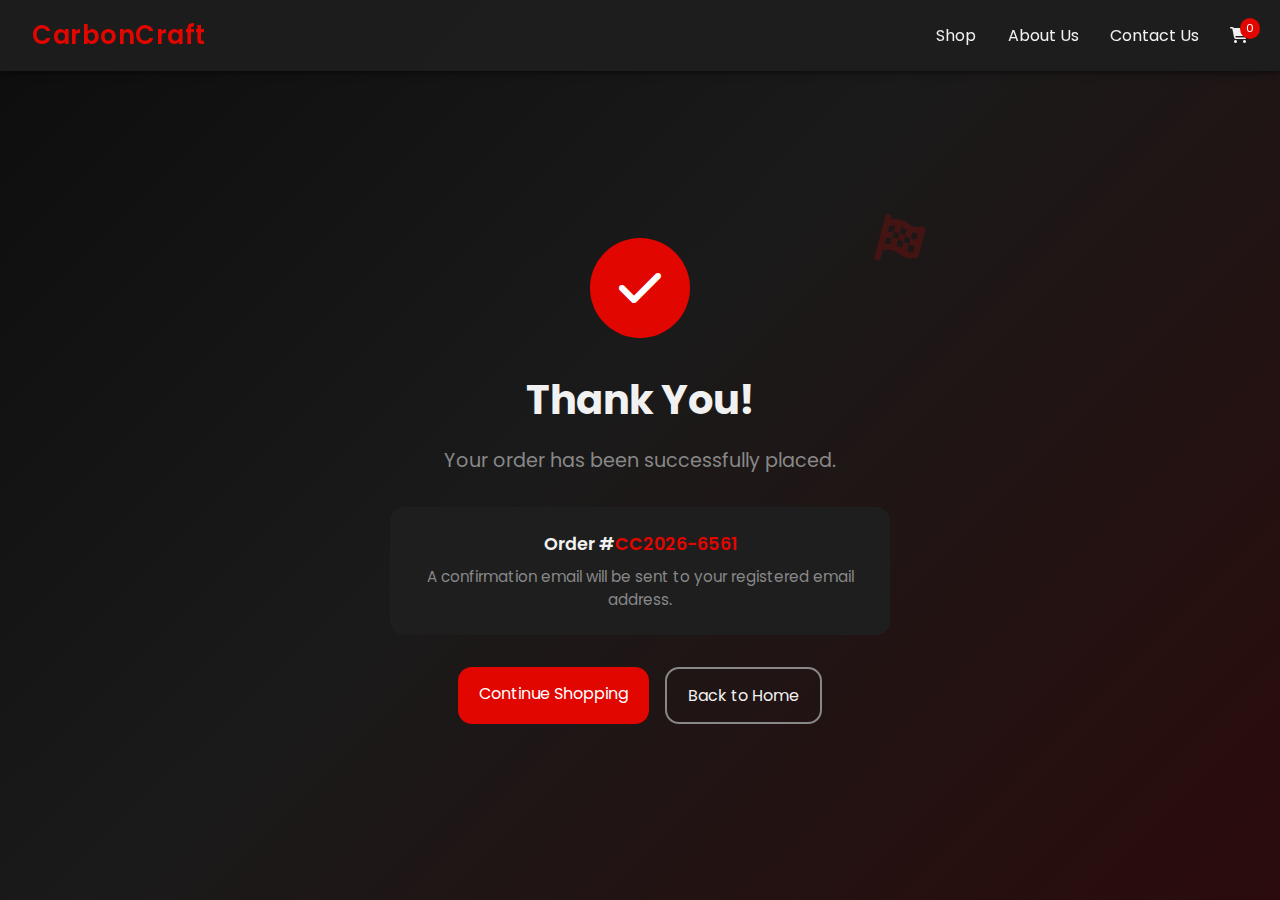
<file: checkout-success.html>
<!DOCTYPE html>
<html lang="en">
<head>

  <meta charset="UTF-8">
  <meta name="viewport" content="width=device-width, initial-scale=1">
  <title>Order Confirmed | CarbonCraft</title>

  <!-- Data Layer Initialization - Add BEFORE other scripts -->
  <script>
    // Initialize dataLayer
    window.dataLayer = window.dataLayer || [];
    
    // Push page information
    dataLayer.push({
      'event': 'pageview',
      'page': {
        'name': 'Order Confirmation',
        'type': 'confirmation',
        'url': window.location.href,
        'path': window.location.pathname,
        'title': document.title
      }
    });
  </script>

  <!-- Adobe Launch Script -->
  <script src="https://assets.adobedtm.com/236ca7d75265/1a332fef7a44/launch-41b0e3aa4cd4-development.min.js" async></script>

  <!-- Fonts & Icons -->
  <link rel="preconnect" href="https://fonts.googleapis.com">
  <link rel="preconnect" href="https://fonts.gstatic.com" crossorigin>
  <link href="https://fonts.googleapis.com/css2?family=Poppins:wght@300;400;600&display=swap" rel="stylesheet">
  <link rel="stylesheet" href="https://cdnjs.cloudflare.com/ajax/libs/font-awesome/6.5.0/css/all.min.css" referrerpolicy="no-referrer"/>

  <!-- Styles -->
  <link rel="stylesheet" href="style.css">
</head>


<body>

  <!-- ▸▸ Navbar ◂◂ -->
  <header class="navbar">
    <a href="index.html" class="brand">CarbonCraft</a>
    <nav>
      <a href="shop.html"      class="nav-link">Shop</a>
      <a href="about.html"     class="nav-link">About&nbsp;Us</a>
      <a href="contact.html"   class="nav-link">Contact&nbsp;Us</a>
      <a href="cart.html"       class="nav-link cart-link">
        <i class="fa-solid fa-cart-shopping"></i>
        <span id="cart-count" class="badge">0</span>
      </a>
    </nav>
  </header>

  <!-- ▸▸ Success Content ◂◂ -->
  <section class="checkout-success">
    <div class="success-content">
      <div class="success-icon">
        <div class="checkmark-circle">
          <i class="fa-solid fa-check"></i>
        </div>
      </div>
      
      <h1 class="success-title">Thank&nbsp;You!</h1>
      <p class="success-message">Your order has been successfully placed.</p>
      
      <div class="order-info">
        <p class="order-number">Order #<span id="order-number">CC2025-0001</span></p>
        <p class="order-email">A confirmation email will be sent to your registered email address.</p>
      </div>
      
      <div class="success-actions">
        <a href="shop.html" class="btn primary">Continue Shopping</a>
        <a href="index.html" class="btn secondary">Back to Home</a>
      </div>
      
      <div class="racing-flag">
        <i class="fa-solid fa-flag-checkered"></i>
      </div>
    </div>
  </section>

  <!-- Confetti Animation -->
  <div class="confetti-container"></div>

  <script>
    // Generate random order number
    const orderNum = 'CC' + new Date().getFullYear() + '-' + Math.floor(Math.random() * 9999).toString().padStart(4, '0');
    document.getElementById('order-number').textContent = orderNum;

    // Get cart data before clearing
    const lastCartData = sessionStorage.getItem('last_cart_for_tracking');
    const lastCartTotal = sessionStorage.getItem('last_cart_total');

    // Enhanced purchase tracking
    if (window.dataLayer) {
      // Track page view as confirmation
      window.dataLayer.push({
        'event': 'order_confirmation_view',
        'order': {
          'id': orderNum,
          'status': 'confirmed'
        }
      });
      
      // Purchase event with details
      if (lastCartData && lastCartTotal) {
        const purchaseItems = JSON.parse(lastCartData);
        
        window.dataLayer.push({ ecommerce: null });
        window.dataLayer.push({
          'event': 'purchase',
          'ecommerce': {
            'purchase': {
              'actionField': {
                'id': orderNum,
                'affiliation': 'CarbonCraft Online Store',
                'revenue': lastCartTotal,
                'tax': 0,
                'shipping': 0,
                'coupon': ''
              },
              'products': purchaseItems
            },
            'value': lastCartTotal,
            'currency': 'INR'
          }
        });
        
        // Track conversion
        window.dataLayer.push({
          'event': 'conversion',
          'conversion': {
            'type': 'purchase',
            'value': lastCartTotal,
            'orderId': orderNum
          }
        });
      } else {
        // Fallback if cart data is not available
        window.dataLayer.push({
          'event': 'purchase',
          'ecommerce': {
            'purchase': {
              'actionField': {
                'id': orderNum,
                'affiliation': 'CarbonCraft Online Store'
              }
            }
          }
        });
      }
    }

    // Clear cart and session storage
    localStorage.removeItem('carboncraft_cart');
    sessionStorage.removeItem('last_cart_for_tracking');
    sessionStorage.removeItem('last_cart_total');
    
    // Update cart count
    document.getElementById('cart-count').textContent = '0';

    // Simple confetti effect
    function createConfetti() {
      const container = document.querySelector('.confetti-container');
      const colors = ['#e10600', '#fff', '#888', '#1a1a1a'];
      
      for (let i = 0; i < 50; i++) {
        const confetti = document.createElement('div');
        confetti.className = 'confetti';
        confetti.style.left = Math.random() * 100 + '%';
        confetti.style.backgroundColor = colors[Math.floor(Math.random() * colors.length)];
        confetti.style.animationDelay = Math.random() * 3 + 's';
        confetti.style.animationDuration = (Math.random() * 3 + 2) + 's';
        container.appendChild(confetti);
      }
      
      // Remove confetti after animation
      setTimeout(() => {
        container.innerHTML = '';
      }, 5000);
    }
    
    // Trigger confetti on page load
    window.addEventListener('load', () => {
      createConfetti();
      
      // Track successful checkout completion timing
      if (window.dataLayer && window.performance) {
        const loadTime = Math.round(performance.now());
        window.dataLayer.push({
          'event': 'checkout_complete_timing',
          'timing': {
            'page': 'checkout_success',
            'loadTime': loadTime
          }
        });
      }
    });

    // Track "Continue Shopping" button click
    document.querySelector('.success-actions .btn.primary').addEventListener('click', () => {
      if (window.dataLayer) {
        window.dataLayer.push({
          'event': 'post_purchase_action',
          'action': {
            'type': 'continue_shopping',
            'orderId': orderNum
          }
        });
      }
    });

    // Track "Back to Home" button click
    document.querySelector('.success-actions .btn.secondary').addEventListener('click', () => {
      if (window.dataLayer) {
        window.dataLayer.push({
          'event': 'post_purchase_action',
          'action': {
            'type': 'back_to_home',
            'orderId': orderNum
          }
        });
      }
    });
  </script>
</body>
</html>
</file>
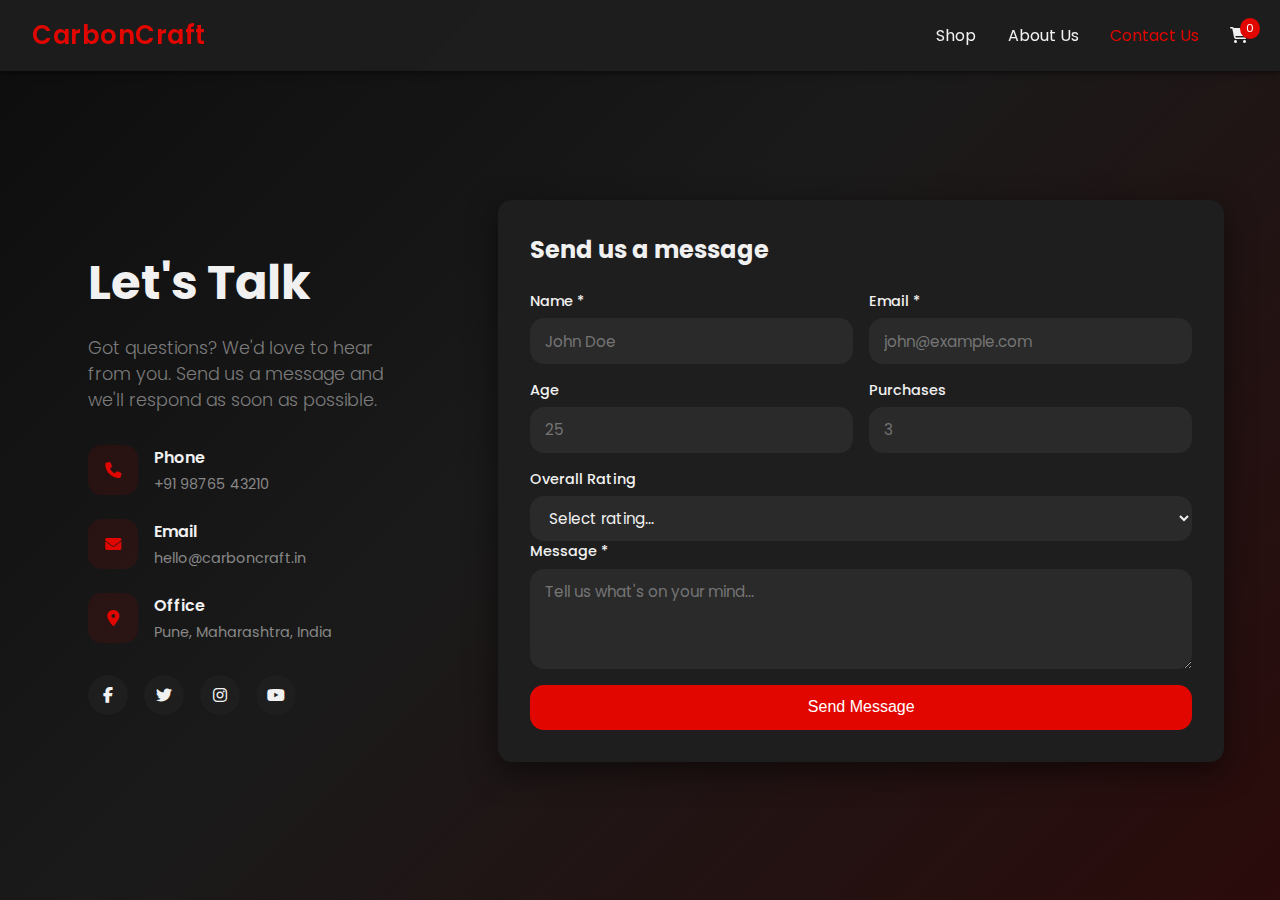
<file: contact.html>
<!DOCTYPE html>
<html lang="en">
<head>

  <meta charset="UTF-8">
  <meta name="viewport" content="width=device-width, initial-scale=1">
  <title>Contact Us | CarbonCraft</title>

  <!-- Data Layer Initialization - Add BEFORE other scripts -->
  <script>
    // Initialize dataLayer
    window.dataLayer = window.dataLayer || [];
    
    // Push page information
    dataLayer.push({
      'event': 'pageview',
      'page': {
        'name': 'Contact',
        'type': 'form',
        'url': window.location.href,
        'path': window.location.pathname,
        'title': document.title
      }
    });
  </script>

  <!-- Adobe Launch Script -->
  <script src="https://assets.adobedtm.com/236ca7d75265/1a332fef7a44/launch-41b0e3aa4cd4-development.min.js" async></script>

  <!-- Fonts & Icons -->
  <link rel="preconnect" href="https://fonts.googleapis.com">
  <link rel="preconnect" href="https://fonts.gstatic.com" crossorigin>
  <link href="https://fonts.googleapis.com/css2?family=Poppins:wght@300;400;600&display=swap" rel="stylesheet">
  <link rel="stylesheet" href="https://cdnjs.cloudflare.com/ajax/libs/font-awesome/6.5.0/css/all.min.css" referrerpolicy="no-referrer"/>

  <!-- Shared styles -->
  <link rel="stylesheet" href="style.css">

  <!-- Page-specific styles -->
  <style>
    /* Modern contact layout */
    .contact-container {
      min-height: calc(100vh - 80px);
      display: flex;
      align-items: center;
      padding: 2rem 1rem;
      max-width: 1200px;
      margin: 0 auto;
    }
    
    .contact-wrapper {
      display: grid;
      grid-template-columns: 1fr 1fr;
      gap: 3rem;
      width: 100%;
      align-items: center;
    }
    
    @media (max-width: 768px) {
      .contact-wrapper {
        grid-template-columns: 1fr;
        gap: 2rem;
      }
    }
    
    /* Left side - Info */
    .contact-info {
      padding: 2rem;
    }
    
    .contact-info h1 {
      font-size: 3rem;
      font-weight: 700;
      margin-bottom: 1rem;
      color: var(--text);
    }
    
    .contact-info .tagline {
      font-size: 1.1rem;
      color: var(--muted);
      margin-bottom: 2rem;
    }
    
    .contact-details {
      display: flex;
      flex-direction: column;
      gap: 1.5rem;
      margin-bottom: 2rem;
    }
    
    .contact-item {
      display: flex;
      align-items: center;
      gap: 1rem;
    }
    
    .contact-icon {
      width: 50px;
      height: 50px;
      background: rgba(225, 6, 0, 0.1);
      border-radius: var(--radius);
      display: flex;
      align-items: center;
      justify-content: center;
      color: var(--accent);
    }
    
    .contact-text h3 {
      font-size: 1rem;
      font-weight: 600;
      margin-bottom: .2rem;
    }
    
    .contact-text p {
      color: var(--muted);
      font-size: .9rem;
    }
    
    .social-links {
      display: flex;
      gap: 1rem;
      margin-top: 2rem;
    }
    
    .social-link {
      width: 40px;
      height: 40px;
      background: var(--surface);
      border-radius: 50%;
      display: flex;
      align-items: center;
      justify-content: center;
      color: var(--text);
      text-decoration: none;
      transition: all .3s;
    }
    
    .social-link:hover {
      background: var(--accent);
      transform: translateY(-3px);
    }
    
    /* Right side - Form */
    .contact-form-wrapper {
      background: var(--surface);
      border-radius: var(--radius);
      padding: 2rem;
      box-shadow: 0 10px 30px rgba(0,0,0,.5);
    }
    
    .contact-form-wrapper h2 {
      margin-bottom: 1.5rem;
      font-size: 1.5rem;
    }
    
    .form-row {
      display: grid;
      grid-template-columns: 1fr 1fr;
      gap: 1rem;
      margin-bottom: 1rem;
    }
    
    @media (max-width: 576px) {
      .form-row {
        grid-template-columns: 1fr;
      }
    }
    
    .form-group {
      display: flex;
      flex-direction: column;
      gap: .4rem;
    }
    
    .form-group.full-width {
      grid-column: 1 / -1;
    }
    
    .form-group label {
      font-weight: 500;
      font-size: .9rem;
    }
    
    .form-group input,
    .form-group textarea,
    .form-group select {
      padding: .7rem .9rem;
      border: none;
      border-radius: var(--radius);
      background: #2a2a2a;
      color: var(--text);
      font-family: inherit;
      font-size: .95rem;
      transition: box-shadow .2s;
    }
    
    .form-group input:focus,
    .form-group textarea:focus,
    .form-group select:focus {
      outline: none;
      box-shadow: 0 0 0 2px var(--accent);
    }
    
    textarea {
      resize: vertical;
      min-height: 100px;
    }
    
    .submit-btn {
      width: 100%;
      margin-top: 1rem;
    }

    /* Toast */
    .toast {
      position: fixed;
      bottom: 2rem;
      right: 2rem;
      background: var(--surface);
      color: var(--text);
      padding: .9rem 1.4rem;
      border-radius: var(--radius);
      box-shadow: 0 4px 12px rgba(0,0,0,.5);
      opacity: 0;
      pointer-events: none;
      transform: translateY(20px);
      transition: opacity .3s, transform .3s;
      z-index: 1000;
    }
    
    .toast.show {
      opacity: 1;
      pointer-events: auto;
      transform: translateY(0);
    }
  </style>
</head>
  
<body>

  <!-- Navbar -->
  <header class="navbar">
    <a href="index.html" class="brand">CarbonCraft</a>
    <nav>
      <a href="shop.html"      class="nav-link">Shop</a>
      <a href="about.html"     class="nav-link">About&nbsp;Us</a>
      <a href="contact.html"   class="nav-link active">Contact&nbsp;Us</a>
      <a href="cart.html"       class="nav-link cart-link">
        <i class="fa-solid fa-cart-shopping"></i>
        <span id="cart-count" class="badge">0</span>
      </a>
    </nav>
  </header>

  <!-- Contact Section -->
  <section class="contact-container">
    <div class="contact-wrapper">
      <!-- Left Side - Info -->
      <div class="contact-info">
        <h1>Let's&nbsp;Talk</h1>
        <p class="tagline">Got questions? We'd love to hear from you. Send us a message and we'll respond as soon as possible.</p>
        
        <div class="contact-details">
          <div class="contact-item">
            <div class="contact-icon">
              <i class="fa-solid fa-phone"></i>
            </div>
            <div class="contact-text">
              <h3>Phone</h3>
              <p>+91 98765 43210</p>
            </div>
          </div>
          
          <div class="contact-item">
            <div class="contact-icon">
              <i class="fa-solid fa-envelope"></i>
            </div>
            <div class="contact-text">
              <h3>Email</h3>
              <p>hello@carboncraft.in</p>
            </div>
          </div>
          
          <div class="contact-item">
            <div class="contact-icon">
              <i class="fa-solid fa-location-dot"></i>
            </div>
            <div class="contact-text">
              <h3>Office</h3>
              <p>Pune, Maharashtra, India</p>
            </div>
          </div>
        </div>
        
        <div class="social-links">
          <a href="#" class="social-link"><i class="fa-brands fa-facebook-f"></i></a>
          <a href="#" class="social-link"><i class="fa-brands fa-twitter"></i></a>
          <a href="#" class="social-link"><i class="fa-brands fa-instagram"></i></a>
          <a href="#" class="social-link"><i class="fa-brands fa-youtube"></i></a>
        </div>
      </div>
      
      <!-- Right Side - Form -->
      <div class="contact-form-wrapper">
        <h2>Send us a message</h2>
        <form id="contactForm">
          <div class="form-row">
            <div class="form-group">
              <label for="name">Name *</label>
              <input id="name" name="name" type="text" placeholder="John Doe" required>
            </div>
            
            <div class="form-group">
              <label for="email">Email *</label>
              <input id="email" name="email" type="email" placeholder="john@example.com" required>
            </div>
          </div>
          
          <div class="form-row">
            <div class="form-group">
              <label for="age">Age</label>
              <input id="age" name="age" type="number" min="1" max="110" placeholder="25">
            </div>
            
            <div class="form-group">
              <label for="purchases">Purchases</label>
              <input id="purchases" name="purchases" type="number" min="0" placeholder="3">
            </div>
          </div>
          
          <div class="form-group full-width">
            <label for="rating">Overall Rating</label>
            <select id="rating" name="rating">
              <option value="" hidden>Select rating...</option>
              <option value="5">★★★★★ – Outstanding</option>
              <option value="4">★★★★ – Great</option>
              <option value="3">★★★ – Good</option>
              <option value="2">★★ – Fair</option>
              <option value="1">★ – Poor</option>
            </select>
          </div>
          
          <div class="form-group full-width">
            <label for="feedback">Message *</label>
            <textarea id="feedback" name="feedback" placeholder="Tell us what's on your mind..." required></textarea>
          </div>
          
          <button type="submit" class="btn primary submit-btn">Send Message</button>
        </form>
      </div>
    </div>
  </section>

  <!-- Toast -->
  <div id="contactToast" class="toast">Thanks for reaching out! 🏁</div>

  <!-- JS -->
  <script src="app.js"></script>
  <script src="contact.js"></script>
</body>
</html>
</file>
<file: style.css>
/* ───────── Root & Global ───────── */
:root {
  --bg1: #0d0d0d;
  --bg2: #1a1a1a;
  --bg3: #2b0b0b;
  --surface: #1e1e1e;
  --accent: #e10600;
  --text: #f1f1f1;
  --muted: #888;
  --radius: 14px;
}

* { margin: 0; padding: 0; box-sizing: border-box; }
html { scroll-behavior: smooth; }

body {
  font-family: 'Poppins', sans-serif;
  background: linear-gradient(135deg, var(--bg1) 0%, var(--bg2) 45%, var(--bg3) 100%);
  color: var(--text);
  min-height: 100vh;
}

/* ───────── Navbar ───────── */
.navbar {
  display: flex; justify-content: space-between; align-items: center;
  padding: 1rem 2rem;
  background: rgba(30,30,30,0.9);
  backdrop-filter: blur(8px);
  box-shadow: 0 2px 6px rgba(0,0,0,.5);
  position: sticky; top: 0; z-index: 1000;
}
.brand { 
  font-size: 1.6rem; 
  font-weight: 600; 
  color: var(--accent); 
  letter-spacing: .5px; 
  text-decoration: none;
  transition: opacity .2s;
}
.brand:hover { opacity: .85; }

.navbar nav a {
  color: inherit;
  text-decoration: none;
  margin-left: 1.7rem;
  position: relative;
  transition: color .2s;
}
.navbar nav a:hover { color: var(--accent); }
.navbar nav a.active { color: var(--accent); }
.nav-link { cursor: pointer; }

.badge {
  position: absolute; top: -6px; right: -12px;
  background: var(--accent); border-radius: 50%; font-size: .7rem;
  padding: 2px 6px; color: #fff;
}

/* ───────── Home Hero Banner ───────── */
.banner {
  position: relative;
  min-height: 60vh;
  display: flex; align-items: center; justify-content: center;
  text-align: center; overflow: hidden;
}
.banner::before {
  content: '';
  position: absolute; inset: 0;
  background: url('https://images.unsplash.com/photo-1558981033-ffe230b5f0cc?auto=format&fit=crop&w=1600&q=80')
              center/cover no-repeat;
  filter: brightness(0.55);
}
.banner::after {
  content: '';
  position: absolute; bottom: -1px; left: 0; width: 100%; height: 110px;
  background: url('[data-uri]')
              bottom/cover no-repeat;
}
.banner-content { position: relative; z-index: 1; }
.headline { font-size: 3.2rem; font-weight: 700; margin-bottom: 1rem; }
.tagline  { font-size: 1.25rem; font-weight: 300; margin-bottom: 2rem; opacity: .9; }
.banner-btn { font-size: 1rem; }

/* ───────── Sections ───────── */
.section { padding: 2.5rem 1rem 4rem; max-width: 1300px; margin: auto; }
.section-title { font-size: 2.1rem; font-weight: 600; margin-bottom: 1.8rem; }

.section-header {
  display: flex;
  justify-content: space-between;
  align-items: center;
  margin-bottom: 2rem;
}

.view-all-link {
  color: var(--accent);
  text-decoration: none;
  font-size: 1rem;
  transition: opacity .2s;
}
.view-all-link:hover { opacity: .8; }
.view-all-link i { margin-left: .5rem; }

/* ───────── Product Grid & Card ───────── */
.product-grid {
  display: grid; gap: 2rem;
  grid-template-columns: repeat(auto-fill, minmax(340px, 1fr));
  max-width: 100%;
}
.product-card {
  background: var(--surface); border-radius: var(--radius); overflow: hidden;
  cursor: pointer; transition: transform .25s, box-shadow .25s;
  max-width: 400px;
}
.product-card:hover { transform: translateY(-8px); box-shadow: 0 8px 16px rgba(0,0,0,.45); }
.product-card img { width: 100%; aspect-ratio: 4/3; object-fit: cover; }
.card-body { padding: 1.2rem; }
.card-title { font-size: 1.2rem; font-weight: 500; margin-bottom: .45rem; }
.card-price { color: var(--accent); font-weight: 600; }

/* ───────── Buttons ───────── */
.btn {
  padding: .85rem 1.3rem; border: none; border-radius: var(--radius);
  font-size: 1rem; cursor: pointer; transition: opacity .2s;
  text-decoration: none; display: inline-block;
}
.btn.primary { background: var(--accent); color: #fff; }
.btn.secondary { 
  background: transparent; 
  color: var(--text); 
  border: 2px solid var(--muted); 
}
.btn:hover { opacity: .86; }

/* ───────── Cart ───────── */
.cart-items { display: flex; flex-direction: column; gap: 1.2rem; }
.cart-item {
  display: flex; 
  gap: 1.2rem; 
  background: var(--surface);
  padding: 1rem; 
  border-radius: var(--radius);
  position: relative;
  transition: all .3s ease;
  opacity: 1;
  transform: translateX(0);
  border: 1px solid transparent;
}
.cart-item:hover {
  box-shadow: 0 4px 12px rgba(0,0,0,.3);
  border-color: rgba(255,255,255,.05);
  background: rgba(255,255,255,.02);
}
.cart-item.removing {
  opacity: 0;
  transform: translateX(100%);
}
.cart-item img { 
  width: 90px; 
  height: 90px;
  border-radius: var(--radius); 
  object-fit: cover; 
}
.cart-item-info { flex: 1; }
.cart-item-info h3 { 
  margin-bottom: .3rem; 
  font-size: 1.1rem;
  color: var(--text);
}
.cart-item-info p { 
  color: var(--muted); 
  font-size: .9rem; 
  margin-bottom: .2rem;
}
.cart-item-info .unit-price {
  color: var(--muted);
  font-size: .85rem;
  margin-bottom: .5rem;
}
.cart-item-info .card-price {
  color: var(--accent);
  font-weight: 600;
  font-size: 1.1rem;
  margin-top: .5rem;
}

/* Quantity Controls */
.quantity-controls {
  display: flex;
  align-items: center;
  gap: .5rem;
  margin: .5rem 0;
}

.qty-btn {
  width: 28px;
  height: 28px;
  border: 1px solid rgba(255, 255, 255, 0.2);
  background: rgba(255, 255, 255, 0.05);
  color: var(--text);
  border-radius: 6px;
  cursor: pointer;
  font-size: 1rem;
  transition: all .2s;
  display: flex;
  align-items: center;
  justify-content: center;
  font-weight: 600;
}

.qty-btn:hover {
  background: rgba(225, 6, 0, 0.1);
  border-color: var(--accent);
  color: var(--accent);
}

.qty-btn:active {
  transform: scale(0.95);
}

.qty-display {
  min-width: 30px;
  text-align: center;
  font-weight: 600;
  color: var(--text);
}
.cart-item .remove-btn {
  position: absolute;
  top: .5rem;
  right: .5rem;
  background: transparent;
  border: none;
  color: var(--muted);
  width: 28px;
  height: 28px;
  border-radius: 6px;
  font-size: .8rem;
  cursor: pointer;
  transition: all .2s;
  display: flex;
  align-items: center;
  justify-content: center;
  opacity: 0.6;
}

.cart-item:hover .remove-btn {
  opacity: 1;
}

.cart-item .remove-btn:hover {
  background: rgba(225, 6, 0, 0.1);
  color: var(--accent);
}

.cart-item .remove-btn:active {
  transform: scale(0.9);
}

@media (max-width: 576px) {
  .cart-item {
    padding: 1rem .75rem;
  }
  .cart-item img {
    width: 70px;
    height: 70px;
  }
  .cart-item .remove-btn {
    opacity: 1;
  }
  .cart-item-info h3 {
    font-size: 1rem;
    padding-right: 1.5rem;
  }
  .quantity-controls {
    margin: .3rem 0;
  }
}
.total { font-size: 1.25rem; font-weight: 600; }
.cart-footer { 
  margin-top: 2.2rem; 
  display: flex; 
  justify-content: space-between; 
  align-items: center;
  padding-top: 1.5rem;
  border-top: 2px solid rgba(255,255,255,.1);
}

.back-to-shop {
  display: inline-block;
  color: var(--accent);
  text-decoration: none;
  margin-bottom: 1.5rem;
  transition: opacity .2s;
}
.back-to-shop:hover { opacity: .8; }
.back-to-shop i { margin-right: .5rem; }

/* ───────── Cart Page ───────── */
.cart-hero {
  position: relative;
  min-height: 25vh;
  display: flex; align-items: center; justify-content: center;
  text-align: center; overflow: hidden;
  background: linear-gradient(135deg, var(--bg3) 0%, var(--bg2) 100%);
  box-shadow: 0 2px 10px rgba(0,0,0,.3);
}
.cart-hero-content { position: relative; z-index: 1; }
.cart-hero .headline { font-size: 2.5rem; font-weight: 700; margin-bottom: .5rem; }
.cart-hero .tagline { font-size: 1.1rem; font-weight: 300; opacity: .8; }

.cart-container {
  display: grid;
  grid-template-columns: 1fr;
  gap: 2rem;
  max-width: 1200px;
  margin: 0 auto;
}

@media (min-width: 992px) {
  .cart-content {
    display: grid;
    grid-template-columns: 1fr 350px;
    gap: 2rem;
  }
}

.cart-empty {
  text-align: center;
  padding: 4rem 2rem;
}

.cart-empty i {
  font-size: 4rem;
  color: var(--muted);
  margin-bottom: 1.5rem;
  opacity: .5;
}

.cart-empty h2 {
  font-size: 1.8rem;
  margin-bottom: .5rem;
}

.cart-empty p {
  color: var(--muted);
  margin-bottom: 2rem;
}

.cart-summary {
  background: var(--surface);
  padding: 2rem;
  border-radius: var(--radius);
  height: fit-content;
  position: sticky;
  top: 100px;
  border: 1px solid rgba(255,255,255,.1);
}

.cart-summary h3 {
  font-size: 1.3rem;
  margin-bottom: 1.5rem;
}

.summary-row {
  display: flex;
  justify-content: space-between;
  margin-bottom: 1rem;
  color: var(--muted);
}

.total-row {
  margin-top: 1.5rem;
  padding-top: 1.5rem;
  border-top: 2px solid rgba(255,255,255,.1);
  color: var(--text);
  font-weight: 600;
  font-size: 1.2rem;
}

.checkout-btn {
  width: 100%;
  margin-top: 1.5rem;
  font-size: 1.1rem;
  padding: 1rem;
}

.continue-shopping {
  display: block;
  text-align: center;
  margin-top: 1rem;
  color: var(--accent);
  text-decoration: none;
  transition: opacity .2s;
  font-size: .95rem;
}

.continue-shopping:hover {
  opacity: .8;
}

/* ───────── Modal ───────── */
.modal {
  position: fixed; inset: 0; display: flex; justify-content: center; align-items: center;
  padding: 2rem; background: rgba(0,0,0,.82); backdrop-filter: blur(6px);
  transition: opacity .25s; z-index: 2000;
}
.modal.hidden { opacity: 0; pointer-events: none; }

.modal-content {
  background: var(--surface); border-radius: var(--radius); overflow: hidden;
  max-width: 960px; width: 100%; display: flex; flex-direction: column;
}
@media (min-width: 768px) { .modal-content { flex-direction: row; } }

.modal-gallery { flex: 1; position: relative; }
.modal-gallery img { width: 100%; height: 100%; object-fit: cover; }

.carousel-dots {
  position: absolute; bottom: 12px; left: 50%; transform: translateX(-50%);
  display: flex; gap: 8px;
}
.carousel-dots button {
  width: 10px; height: 10px; border-radius: 50%; border: none;
  background: rgba(255,255,255,.35); cursor: pointer; transition: background .2s;
}
.carousel-dots button.active { background: var(--accent); }

.modal-info { flex: 1; padding: 2rem; display: flex; flex-direction: column; gap: 1.3rem; }
.modal-close {
  position: absolute; top: 1rem; right: 1rem; font-size: 2.3rem;
  background: none; border: none; color: #fff; cursor: pointer; z-index: 10;
}

/* ───────── Shop Page ───────── */
.shop-hero {
  position: relative;
  min-height: 35vh;
  display: flex; align-items: center; justify-content: center;
  text-align: center; overflow: hidden;
  background: linear-gradient(135deg, var(--bg3) 0%, var(--bg2) 100%);
}
.shop-hero-content { position: relative; z-index: 1; }
.shop-hero .headline { font-size: 2.5rem; font-weight: 700; margin-bottom: .5rem; }
.shop-hero .tagline { font-size: 1.1rem; font-weight: 300; opacity: .8; }

/* Filter Bar */
.filter-bar {
  display: flex;
  justify-content: space-between;
  align-items: center;
  gap: 1rem;
  margin-bottom: 2rem;
  flex-wrap: wrap;
}

.filter-left {
  display: flex;
  gap: 1rem;
  flex: 1;
  flex-wrap: wrap;
}

.search-box {
  position: relative;
  flex: 1;
  min-width: 250px;
}

.search-box i {
  position: absolute;
  left: 1rem;
  top: 50%;
  transform: translateY(-50%);
  color: var(--muted);
  pointer-events: none;
}

#search-input {
  width: 100%;
  padding: .85rem 1rem .85rem 2.8rem;
  border: none;
  border-radius: var(--radius);
  background: var(--surface);
  color: var(--text);
  font-family: inherit;
  font-size: .95rem;
  transition: box-shadow .2s;
}

#search-input:focus {
  outline: none;
  box-shadow: 0 0 0 2px var(--accent);
}

.filter-select, .sort-select {
  padding: .85rem 1rem;
  border: none;
  border-radius: var(--radius);
  background: var(--surface);
  color: var(--text);
  font-family: inherit;
  font-size: .95rem;
  cursor: pointer;
  transition: box-shadow .2s;
}

.filter-select:focus, .sort-select:focus {
  outline: none;
  box-shadow: 0 0 0 2px var(--accent);
}

.no-results {
  text-align: center;
  padding: 4rem 1rem;
  color: var(--muted);
}

.no-results i {
  font-size: 3rem;
  margin-bottom: 1rem;
  opacity: .5;
}

/* ───────── Checkout Success ───────── */
.checkout-success {
  min-height: calc(100vh - 80px);
  display: flex;
  align-items: center;
  justify-content: center;
  padding: 2rem;
}

.success-content {
  text-align: center;
  max-width: 500px;
  position: relative;
}

.success-icon {
  margin-bottom: 2rem;
}

.checkmark-circle {
  width: 100px;
  height: 100px;
  margin: 0 auto;
  background: var(--accent);
  border-radius: 50%;
  display: flex;
  align-items: center;
  justify-content: center;
  animation: scaleIn .4s ease-out;
}

.checkmark-circle i {
  font-size: 3rem;
  color: #fff;
  animation: checkmark .5s ease-out .2s both;
}

.success-title {
  font-size: 2.5rem;
  font-weight: 700;
  margin-bottom: 1rem;
}

.success-message {
  font-size: 1.2rem;
  color: var(--muted);
  margin-bottom: 2rem;
}

.order-info {
  background: var(--surface);
  padding: 1.5rem;
  border-radius: var(--radius);
  margin-bottom: 2rem;
}

.order-number {
  font-size: 1.1rem;
  font-weight: 600;
  margin-bottom: .5rem;
}

.order-number span {
  color: var(--accent);
}

.order-email {
  color: var(--muted);
  font-size: .95rem;
}

.success-actions {
  display: flex;
  gap: 1rem;
  justify-content: center;
  flex-wrap: wrap;
}

.racing-flag {
  position: absolute;
  top: -30px;
  right: -30px;
  font-size: 3rem;
  color: var(--accent);
  opacity: .2;
  transform: rotate(15deg);
}

/* Confetti Animation */
.confetti-container {
  position: fixed;
  inset: 0;
  pointer-events: none;
  overflow: hidden;
  z-index: 3000;
}

.confetti {
  position: absolute;
  width: 10px;
  height: 10px;
  background: var(--accent);
  top: -10px;
  animation: confettiFall linear forwards;
}

@keyframes confettiFall {
  to {
    transform: translateY(100vh) rotate(360deg);
  }
}

@keyframes scaleIn {
  from {
    transform: scale(0);
    opacity: 0;
  }
  to {
    transform: scale(1);
    opacity: 1;
  }
}

@keyframes checkmark {
  from {
    transform: scale(0);
  }
  50% {
    transform: scale(1.2);
  }
  to {
    transform: scale(1);
  }
}

/* ───────── About Page ───────── */
.about-hero{
  position:relative;min-height:55vh;display:flex;align-items:center;justify-content:center;text-align:center;overflow:hidden
}
.about-hero::before{
  content:'';position:absolute;inset:0;
  background:url('https://images.unsplash.com/photo-1518541212170-b5ca608c5738?auto=format&fit=crop&w=1600&q=80')
            center/cover no-repeat;filter:brightness(.45)
}
.about-hero-content{position:relative;z-index:1;padding:0 1rem}
.about-hero .headline{font-size:3rem;font-weight:700;margin-bottom:.8rem}
@media(min-width:700px){.about-hero .headline{font-size:3.5rem}}

.about-split{
  display:grid;gap:2rem;max-width:1200px;margin:4rem auto;padding:0 1rem;
  grid-template-columns:1fr;align-items:center
}
@media(min-width:850px){.about-split{grid-template-columns:1fr 1fr}}

.split-text h2{font-size:2rem;margin-bottom:1rem}
.split-text p{line-height:1.6;margin-bottom:1.5rem}
.highlights{list-style:none;display:grid;gap:.8rem}
.highlights li i{color:var(--accent);margin-right:.6rem}

.split-video video{
  width:100%;border-radius:var(--radius);
  box-shadow:0 6px 14px rgba(0,0,0,.5)
}

.about-wave{
  height:110px;background:url('[data-uri]')
                center/cover no-repeat
}
.about-cta{text-align:center;padding:4rem 1rem 6rem}
.about-cta h2{font-size:2.2rem;margin-bottom:1.5rem}

/* ───────── Responsive ───────── */
@media (max-width: 768px) {
  .navbar { padding: 1rem; }
  .navbar nav a { margin-left: 1rem; }
  .headline { font-size: 2.5rem; }
  .filter-bar { flex-direction: column; align-items: stretch; }
  .filter-left { width: 100%; }
  .search-box { min-width: 100%; }
  .product-grid { 
    grid-template-columns: repeat(auto-fill, minmax(280px, 1fr)); 
    justify-items: center;
  }
  .product-card { width: 100%; }
}

/* ───────── Misc ───────── */
.hidden{display:none!important}

::-webkit-scrollbar{width:8px}
::-webkit-scrollbar-thumb{background:var(--accent);border-radius:4px}
</file>
